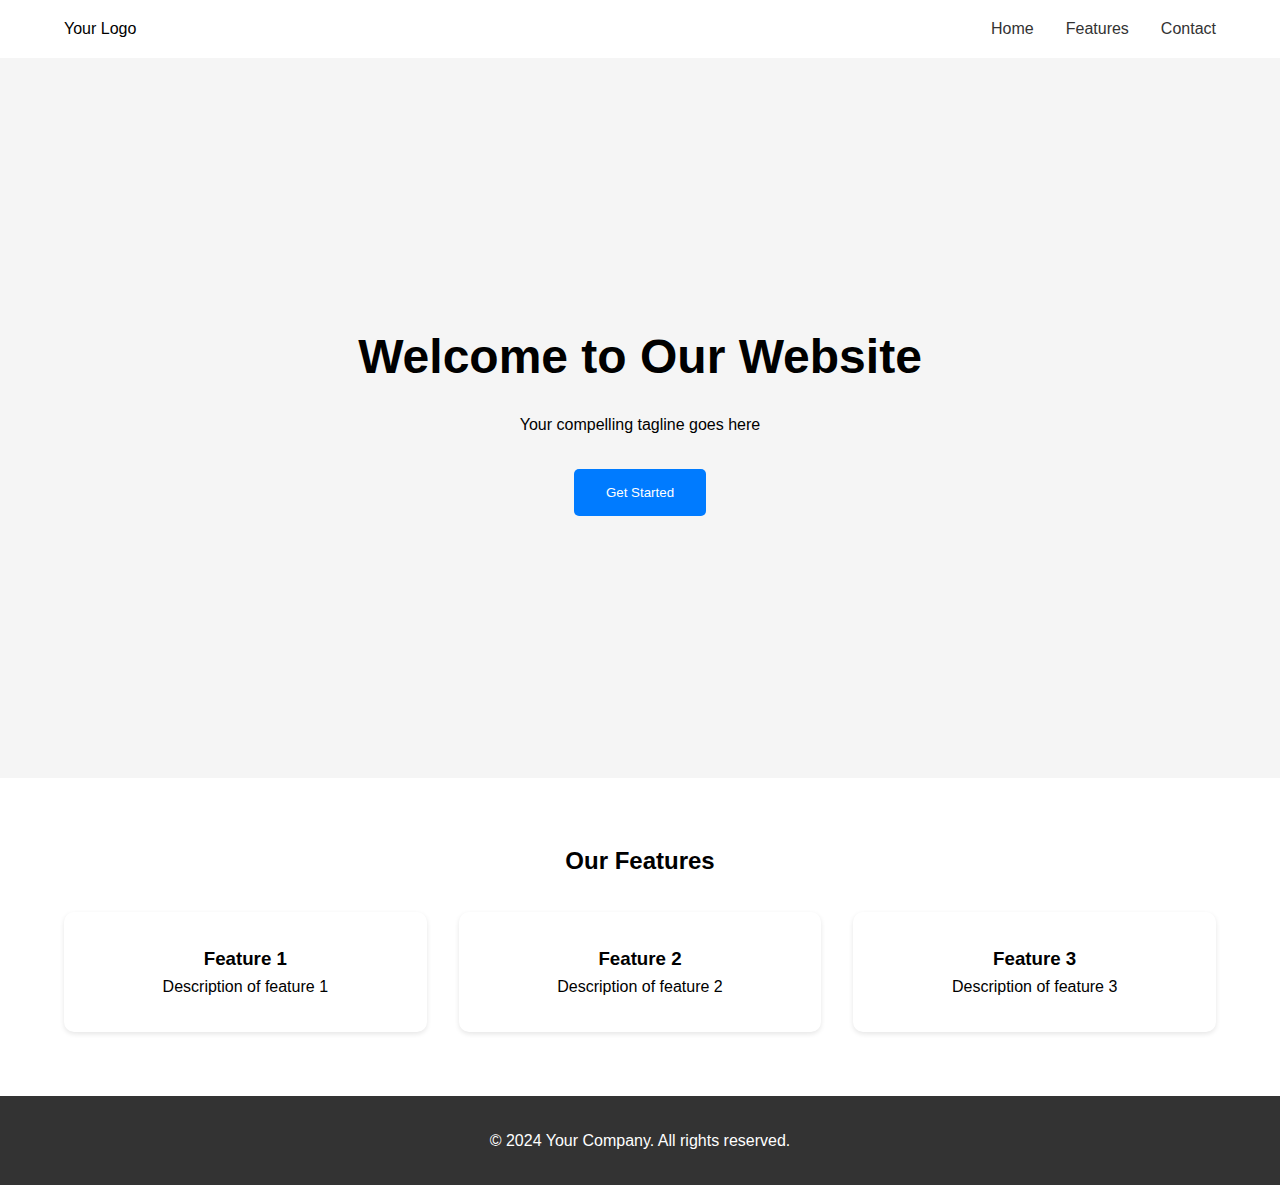
<file: Landing Page/index.html>
<!DOCTYPE html>
<html lang="en">
<head>
    <meta charset="UTF-8">
    <meta name="viewport" content="width=device-width, initial-scale=1.0">
    <title>My Landing Page</title>
    <link rel="stylesheet" href="styles.css">
</head>
<body>
    <!-- Navigation -->
    <nav class="navbar">
        <div class="logo">Your Logo</div>
        <ul class="nav-links">
            <li><a href="#home">Home</a></li>
            <li><a href="#features">Features</a></li>
            <li><a href="#contact">Contact</a></li>
        </ul>
    </nav>

    <!-- Hero Section -->
    <section class="hero">
        <h1>Welcome to Our Website</h1>
        <p>Your compelling tagline goes here</p>
        <button class="cta-button">Get Started</button>
    </section>

    <!-- Features Section -->
    <section class="features" id="features">
        <h2>Our Features</h2>
        <div class="feature-grid">
            <div class="feature-card">
                <h3>Feature 1</h3>
                <p>Description of feature 1</p>
            </div>
            <div class="feature-card">
                <h3>Feature 2</h3>
                <p>Description of feature 2</p>
            </div>
            <div class="feature-card">
                <h3>Feature 3</h3>
                <p>Description of feature 3</p>
            </div>
        </div>
    </section>

    <!-- Footer -->
    <footer>
        <p>&copy; 2024 Your Company. All rights reserved.</p>
    </footer>
</body>
</html>
</file>
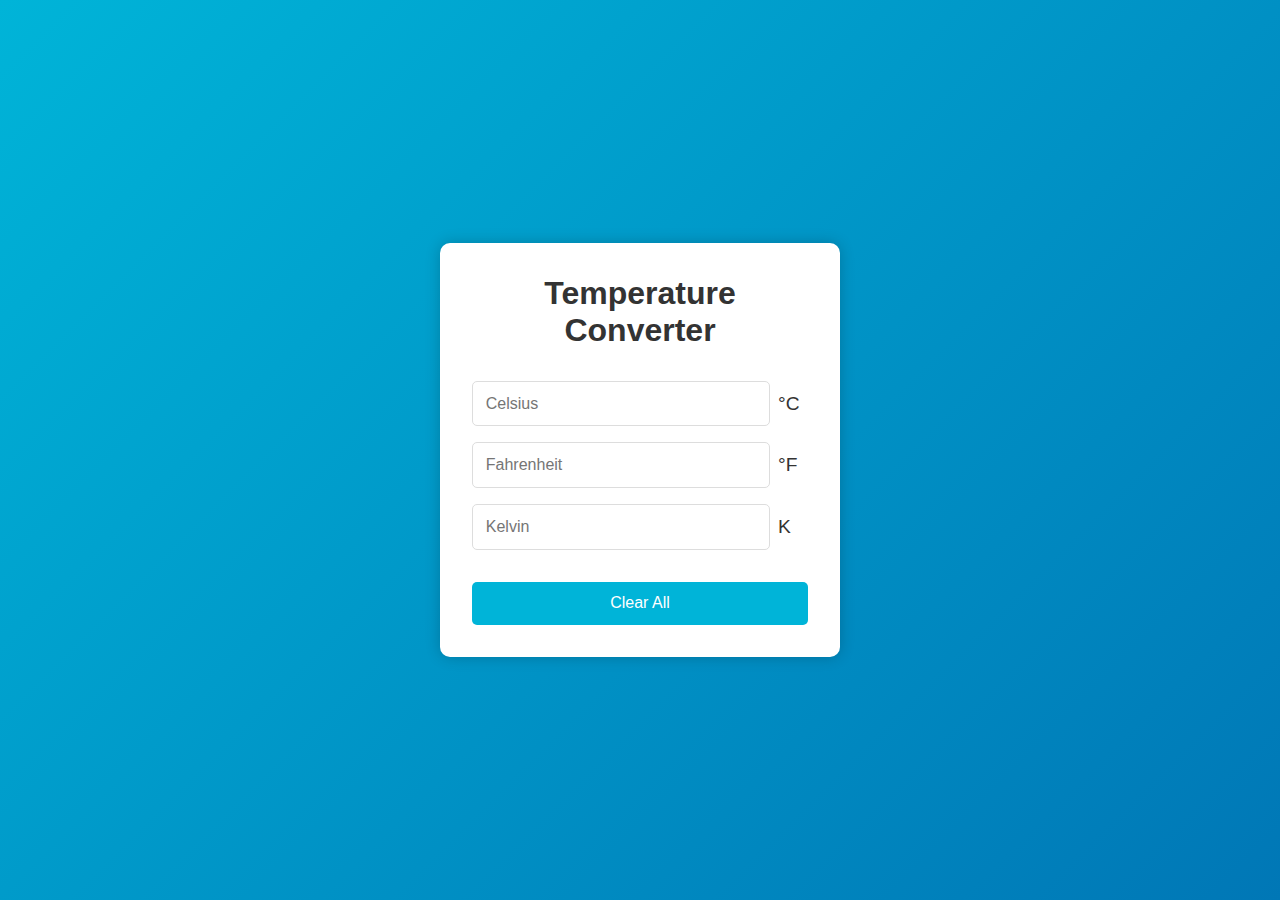
<file: Temperature converter website/index.html>
<!DOCTYPE html>
<html lang="en">
<head>
    <meta charset="UTF-8">
    <meta name="viewport" content="width=device-width, initial-scale=1.0">
    <title>Temperature Converter</title>
    <link rel="stylesheet" href="styles.css">
</head>
<body>
    <div class="container">
        <h1>Temperature Converter</h1>
        <div class="converter-box">
            <div class="input-group">
                <input type="number" id="celsius" placeholder="Celsius">
                <span>°C</span>
            </div>
            <div class="input-group">
                <input type="number" id="fahrenheit" placeholder="Fahrenheit">
                <span>°F</span>
            </div>
            <div class="input-group">
                <input type="number" id="kelvin" placeholder="Kelvin">
                <span>K</span>
            </div>
            <button onclick="clearAll()">Clear All</button>
        </div>
    </div>
    <script src="script.js"></script>
</body>
</html>
</file>
<file: Landing Page/styles.css>
* {
    margin: 0;
    padding: 0;
    box-sizing: border-box;
}

body {
    font-family: Arial, sans-serif;
    line-height: 1.6;
}

/* Navigation */
.navbar {
    display: flex;
    justify-content: space-between;
    align-items: center;
    padding: 1rem 5%;
    background-color: #ffffff;
    box-shadow: 0 2px 5px rgba(0,0,0,0.1);
}

.nav-links {
    display: flex;
    list-style: none;
}

.nav-links li {
    margin-left: 2rem;
}

.nav-links a {
    text-decoration: none;
    color: #333;
}

/* Hero Section */
.hero {
    height: 80vh;
    display: flex;
    flex-direction: column;
    justify-content: center;
    align-items: center;
    text-align: center;
    background-color: #f5f5f5;
    padding: 2rem;
}

.hero h1 {
    font-size: 3rem;
    margin-bottom: 1rem;
}

.cta-button {
    padding: 1rem 2rem;
    margin-top: 2rem;
    background-color: #007bff;
    color: white;
    border: none;
    border-radius: 5px;
    cursor: pointer;
    transition: background-color 0.3s;
}

.cta-button:hover {
    background-color: #0056b3;
}

/* Features Section */
.features {
    padding: 4rem 5%;
    text-align: center;
}

.feature-grid {
    display: grid;
    grid-template-columns: repeat(auto-fit, minmax(250px, 1fr));
    gap: 2rem;
    margin-top: 2rem;
}

.feature-card {
    padding: 2rem;
    background-color: white;
    border-radius: 10px;
    box-shadow: 0 2px 5px rgba(0,0,0,0.1);
}

/* Footer */
footer {
    text-align: center;
    padding: 2rem;
    background-color: #333;
    color: white;
}

/* Responsive Design */
@media (max-width: 768px) {
    .nav-links {
        display: none;
    }
    
    .hero h1 {
        font-size: 2rem;
    }
}
</file>
<file: Temperature converter website/styles.css>
* {
    margin: 0;
    padding: 0;
    box-sizing: border-box;
    font-family: Arial, sans-serif;
}

body {
    background: linear-gradient(135deg, #00b4d8, #0077b6);
    min-height: 100vh;
    display: flex;
    justify-content: center;
    align-items: center;
}

.container {
    background-color: white;
    padding: 2rem;
    border-radius: 10px;
    box-shadow: 0 0 15px rgba(0, 0, 0, 0.2);
    width: 90%;
    max-width: 400px;
}

h1 {
    text-align: center;
    color: #333;
    margin-bottom: 2rem;
}

.converter-box {
    display: flex;
    flex-direction: column;
    gap: 1rem;
}

.input-group {
    display: flex;
    align-items: center;
    gap: 0.5rem;
}

input {
    width: 100%;
    padding: 0.8rem;
    border: 1px solid #ddd;
    border-radius: 5px;
    font-size: 1rem;
    outline: none;
}

input:focus {
    border-color: #00b4d8;
}

span {
    font-size: 1.2rem;
    color: #333;
    min-width: 30px;
}

button {
    margin-top: 1rem;
    padding: 0.8rem;
    background-color: #00b4d8;
    color: white;
    border: none;
    border-radius: 5px;
    cursor: pointer;
    font-size: 1rem;
    transition: background-color 0.3s;
}

button:hover {
    background-color: #0077b6;
}
</file>
